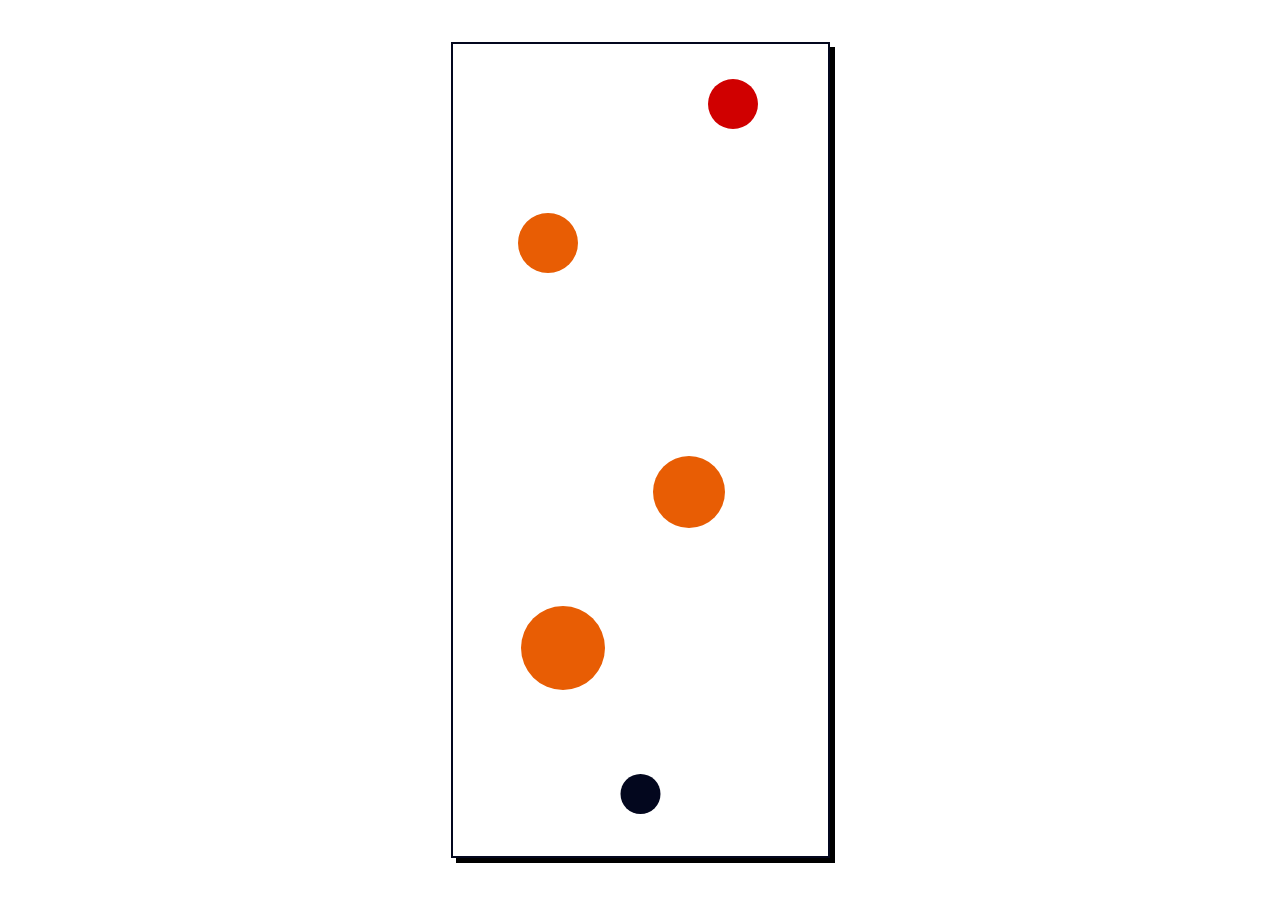
<file: BallInAHole/index.html>
<!DOCTYPE html>
<html lang="en">
<head>
    <meta charset="UTF-8">
    <meta name="viewport" content="width=device-width, initial-scale=1.0">
    <title>Ball in the hole</title>
    <link href="style.css" rel="stylesheet" type="text/css">
</head>
<body>
    <div class="container">
        <canvas id="" width="375" height="812"> </canvas>
    </div>
 
    <script src="main.js"></script>
   
    
</body>
</html>
</file>
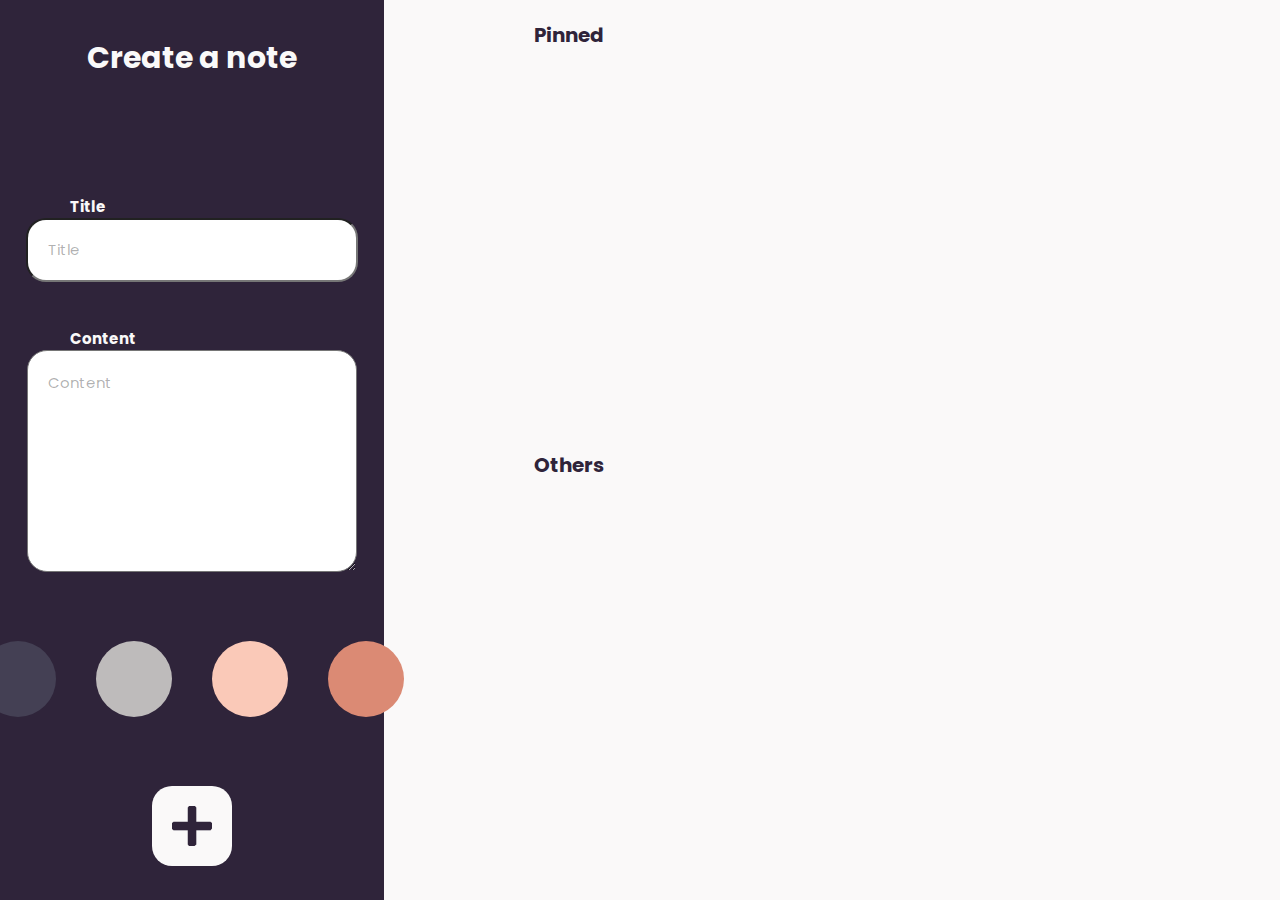
<file: notekeep/index.html>
<!DOCTYPE html>
<html lang="en">
  <head>
    <meta charset="UTF-8" />
    <meta name="viewport" content="width=device-width, initial-scale=1.0" />
    <title>NotePocket</title>
    <link rel="stylesheet" href="style.css" />
    <link
      href="https://fonts.googleapis.com/css2?family=Poppins:ital,wght@0,100;0,200;0,300;0,400;0,500;0,600;0,700;0,800;1,100;1,200;1,300;1,400;1,500;1,600;1,700&display=swap"
      rel="stylesheet"
    />
  </head>
  <body>
    <div class="container">
      <div class="createNotesBox">
        <div class="createNoteTitle">
          <h2>Create a note</h2>
        </div>
        <div class="textBox">
          <h5>Title</h5>
          <input type="text" class="title" placeholder="Title" />
          <h5>Content</h5>
          <textarea
            name="Content"
            class="content"
            placeholder="Content"
          ></textarea>
        </div>
        <div class="coloursBox">
          <div class="oneColourBox purple"></div>
          <div class="oneColourBox grey"></div>
          <div class="oneColourBox lightPink"></div>
          <div class="oneColourBox darkOrange"></div>
        </div>
        <div class="addNoteButtonSection">
          <div class="addButton"></div>
        </div>
      </div>
      <div class="notesBox">
        <div class="pinnedNotesBoxTitle">
          <h3>Pinned</h3>
        </div>
        <div class="pinnedNotesBox"></div>
        <div class="otherNotesBoxTitle">
          <h3>Others</h3>
        </div>
        <div class="otherNotesBox"></div>
      </div>
    </div>

    <script type="text/javascript" src="./notes.js" defer></script>
  </body>
</html>
</file>
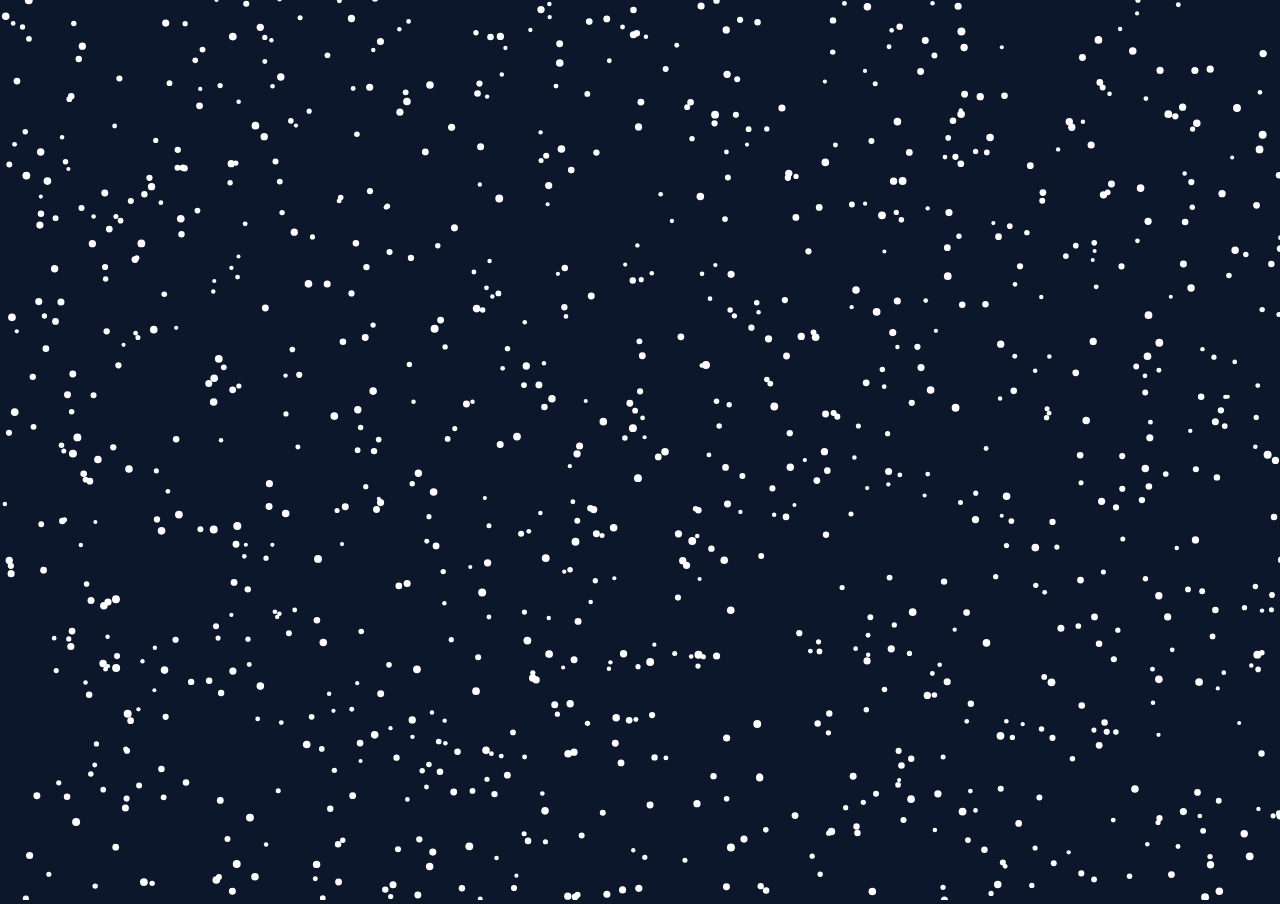
<file: Snowing/Snowing_animation/index.html>
<!DOCTYPE html>
<html lang="en">
<head>
    <meta charset="UTF-8">
    <meta name="viewport" content="width=device-width, initial-scale=1.0">
    <title>Snowing</title>
    <link href="style.css" rel="stylesheet" type="text/css">
    
</head>
<body>
    <canvas id="" width="" height=""></canvas>
    <script src="main.js"></script>
</body>
</html>
</file>
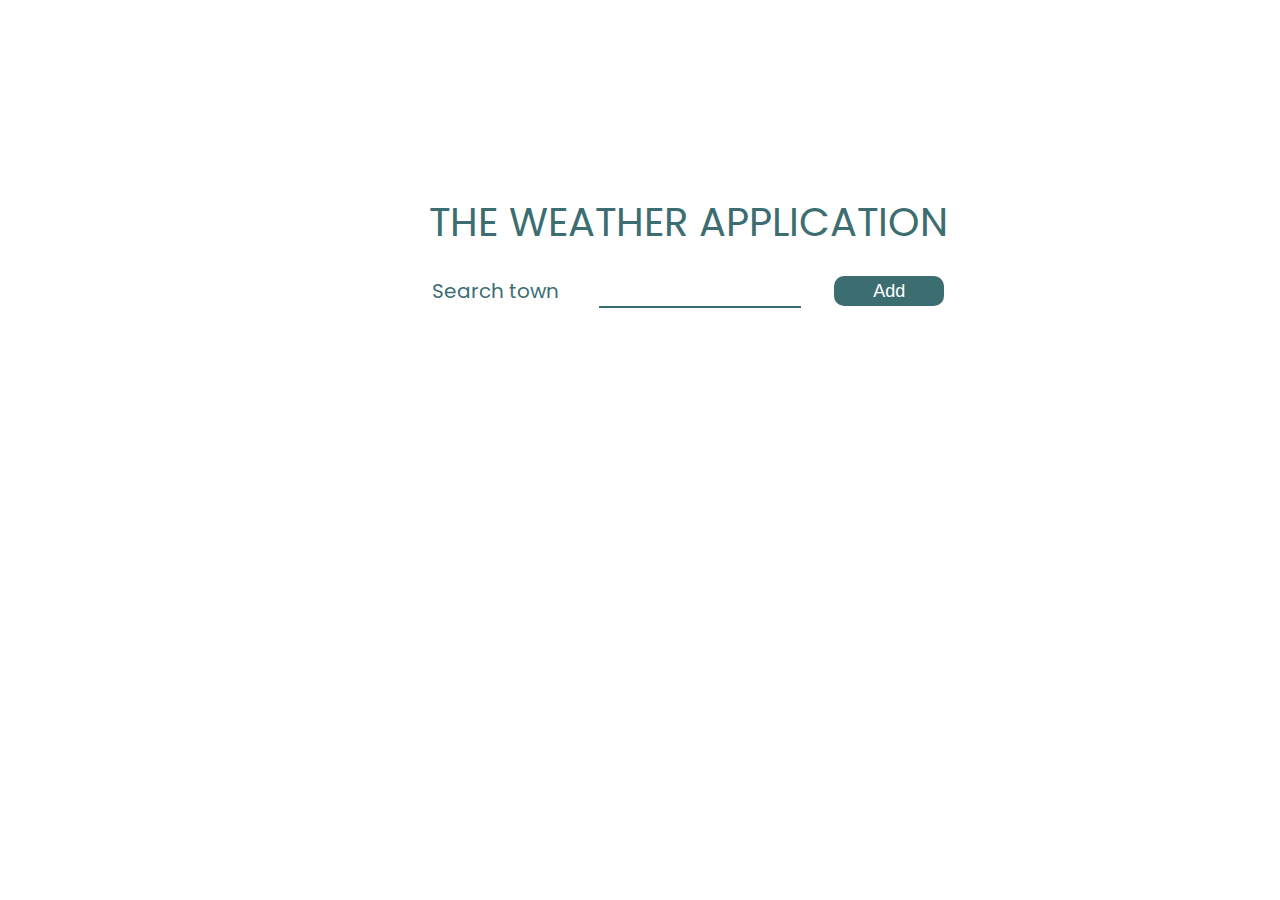
<file: Weather/Weather_app/index.html>
<!DOCTYPE html>
<html lang="en">
  <head>
    <meta charset="UTF-8" />
    <meta name="viewport" content="width=device-width, initial-scale=1.0" />
    <title>The weather application</title>
    <link href="style.css" rel="stylesheet" type="text/css" />
    <link
      href="https://fonts.googleapis.com/css2?family=Poppins:ital,wght@0,100;0,200;0,300;0,400;0,500;0,600;0,700;0,800;1,100;1,200;1,300;1,400;1,500;1,600;1,700&display=swap"
      rel="stylesheet"
    />
  </head>
  <body>
    <div class="container">
      <div class="title_and_searching_bar_box">
        <div class="app_title">The weather application</div>
        <div class="searching_bar">
          <label for="">Search town</label>
          <input type="text" class="search_town_box" />
          <button class="add_btn">Add</button>
        </div>
      </div>
      <div class="main_weather_box"></div>
    </div>
    <script src="main.js"></script>
  </body>
</html>
</file>
<file: BallInAHole/style.css>
* {
  padding: 0;
  margin: 0;
  font-family: "Poppins";
}
body {
  box-sizing: border-box;
}
.container {
  width: 100%;
  display: flex;
  justify-content: center;
  align-items: center;
  /* background-color: #bfcde0; */

  height: 100vh;
}
canvas {
  background-color: #ffffff;
  border: 2px solid #03071e;
  box-shadow: 5px 5px 0 black;
}

.game-box {
  width: 300px;
  background-color: #ffffff;
  margin-right: 1rem;
  padding: 1rem;
}

.time-box,
.button-box,
.score-box {
  width: calc(100% - 1rem);
  text-align: center;
  padding: 0.5rem;
  border: 1px solid #eee;
  margin-bottom: 1rem;
  box-shadow: 5px 5px 0 black;
}

.button-box {
  display: flex;
  justify-content: center;
}

.button-box > button {
  width: 80%;
  font-size: 1.5rem;
  border-radius: 0;
  background-color: white;
}

.time {
  font-size: 3rem;
}

.score {
  font-size: 3rem;
}

.restart-btn {
  display: none;
}
</file>
<file: notekeep/style.css>
* {
  padding: 0;
  margin: 0;
}
body {
  background-color: #faf9f9;
  font-family: "Poppins", sans-serif;
  box-sizing: border-box;
}
.container {
  width: 100%;
  height: 100vh;
  display: flex;
  flex-wrap: nowrap;
  flex-direction: row;
}
.createNotesBox {
  width: 30%;
  background-color: #2f243a;
  display: flex;
  flex-wrap: wrap;
  justify-content: center;
  align-items: center;
}
.createNoteTitle {
  flex-basis: 100%;
  text-align: center;
}
h2 {
  font-size: 30px;
  color: #faf9f9;
}
.textBox {
  flex-basis: 100%;
  display: flex;
  flex-wrap: wrap;
  justify-content: center;
}
.title,
.content {
  height: 60px;
  width: 80%;
  border-radius: 20px;
  color: #0a0a0ab8;
  font-size: 15px;
  padding-left: 20px;
}
.title::placeholder,
.content::placeholder {
  color: #07070752;
  font-size: 15px;
  font-family: "Poppins", sans-serif;
}
.content {
  height: 200px;
  padding-top: 20px;
}
h5 {
  flex-basis: 100%;
  margin-left: 70px;
  font-size: 15px;
  color: #faf9f9;
  margin-top: 3em;
}
.coloursBox {
  flex-basis: 100%;
  display: flex;
  flex-wrap: nowrap;
  justify-content: center;
}
.oneColourBox {
  border-radius: 50%;
  height: 76px;
  width: 76px;
  margin: auto 20px;
}
.oneColourBox.selected {
  box-shadow: 2px 2px 7px black;
}
.oneColourBox:hover,
.addButton:hover {
  transform: scale(0.9);
  cursor: pointer;
}
.purple,
.default_purple--active {
  background-color: #444054;
}
.grey,
.grey--active {
  background-color: #bebbbb;
}
.lightPink,
.lightPink--active {
  background-color: #fac9b8;
  color: #fac9b8;
}

.darkOrange,
.darkOrange--active {
  background-color: #db8a74;
}
.addNoteButtonSection {
  flex-basis: 100%;
  display: flex;
  width: 100%;
  justify-content: center;
}
.addButton {
  width: 80px;
  height: 80px;
  background-color: #faf9f9;
  border-radius: 20px;
  background-image: url(Image/plus.png);
  background-position: center;
  background-size: 50%;
  background-repeat: no-repeat;
}
.notesBox {
  display: flex;
  flex-wrap: wrap;
  margin: auto;
  flex-direction: column;
  width: 70%;
}
.pinnedNotesBox,
.otherNotesBox {
  overflow: scroll;
  display: flex;
  flex-wrap: wrap;
  justify-content: left;
  height: 400px;
  width: 90%;
  margin: auto;
  align-items: center;
  overflow-x: hidden;
  overflow-y: auto;
}

.pinnedNotesBoxTitle,
.otherNotesBoxTitle {
  flex-basis: 100%;
  margin: auto 150px;
}
h3 {
  color: #2f243a;
  font-size: 20px;
  flex-basis: 100%;
}

.otherNote,
.pinnedNote {
  width: 300px;
  height: auto;
  display: flex;
  flex-direction: column;
  border-radius: 20px;
  margin: 35px;
}
.singleNote_date {
  font-size: 12px;
  color: #faf9f9;
  text-align: right;
  padding: 1em 3em 1em 1em;
}
.singleNote_title {
  font-size: 22px;
  color: #faf9f9;
  padding: 20px;
}
.singleNote_content {
  font-size: 15px;
  color: #faf9f9;
  text-align: center;
  padding: auto;
}
.singleNote_options {
  display: flex;
  flex-basis: 100%;
  height: 100px;
  justify-content: center;
  margin: 20px auto;
  padding-top: 2em;
}
.singleNote_options_editNote,
.singleNote_options_pinNote,
.singleNote_options_deleteNote {
  width: 22px;
  height: 22px;
  background-position: center;
  background-size: contain;
  margin: auto 10px;
}
.singleNote_options_editNote {
  background-image: url(Image/edit.png);
}
.singleNote_options_deleteNote {
  background-image: url(Image/delete.png);
}
.singleNote_options_pinNote {
  background-image: url(Image/pin.png);
}
.singleNote_options_editNote:hover,
.singleNote_options_pinNote:hover,
.singleNote_options_deleteNote:hover {
  transform: scale(0.9);
  cursor: pointer;
}
::-webkit-scrollbar {
  width: 8px;
  border-radius: 10px;
  background-color: #4440547c;
}
::-webkit-scrollbar-thumb {
  background-color: #444054;
  border-radius: 20px;
}
</file>
<file: Snowing/Snowing_animation/style.css>
*{
    padding: 0;
    margin: 0;
    overflow: hidden;
}
body{
    box-sizing: border-box;
    background-color: #0d172b;
}
</file>
<file: Weather/Weather_app/style.css>
* {
  padding: 0;
  margin: 0;
}
body {
  background-color: #ffffff;
  font-family: "Poppins", sans-serif;
  box-sizing: border-box;
}
.container {
  display: flex;
  width: 100%;
  flex-direction: column;
  height: 100vh;
}
.title_and_searching_bar_box {
  display: flex;
  flex-basis: 100%;
  flex-direction: column;
  margin: 12em 0 auto 6em;
  align-items: center;
  justify-content: center;
}
.app_title {
  font-size: 40px;
  text-transform: uppercase;
  color: #3c6e71;
}
.searching_bar {
  display: flex;
  flex-basis: 100%;
  flex-direction: row;
  margin-top: 1.5em;
}
.searching_bar label {
  margin-right: 2em;
  font-size: 20px;
  color: #3c6e71;
}
.search_town_box {
  border-bottom: 2px solid #3c6e71;
  border-top: none;
  border-left: none;
  border-right: none;
  width: 202px;
  height: 30px;
  background-color: transparent;
  margin-right: 2.5em;
  color: #3c6e71;
  text-align: center;
  outline: none;
}
.add_btn {
  width: 110px;
  height: 30px;
  border-radius: 10px;
  background-color: #3c6e71;
  border: none;
  color: #ffffff;
  font-size: 18px;
}
.main_weather_box {
  display: flex;
  flex-basis: 100%;
  flex-wrap: wrap;
  margin: 4em 0;
  justify-content: center;
}
.weatherBox {
  position: relative;
  display: flex;
  width: 258px;
  height: 460px;
  margin: 2em;
  flex-direction: column;
  box-shadow: 5px 5px 0 #a7bdbf;
  border: 1px solid rgba(0, 0, 0, 0.1);
  border-radius: 0.5rem;
  align-items: center;
}

.weatherBox_delete {
  position: absolute;
  right: 1rem;
  top: 1rem;
}

.weatherBox_main-info {
  flex-basis: 100%;
  display: flex;
  flex-direction: column;
  background-color: #ffffff;
  align-items: center;
}
.weatherBox p {
  color: #3c6e71;
  font-size: 12px;
}
.weatherBox_current_date p {
  margin: 1em 0 0.5em 0;
}
.delete {
  width: 15px;
  height: 15px;
}
.weatherBox_city p {
  margin: 1em 0;
  font-size: 18px;
  font-weight: 500;
}
.weatherBox_current_description {
  margin-top: -0.8em;
}
.weatherBox_current_temp p {
  font-size: 40px;
  text-align: center;
}
.weatherBox_current_pressure {
  margin-left: -5rem;
}
.weatherBox_current_humidity {
  margin-right: -6rem;
}
.weatherBox_current_day p {
  font-size: 15px;
  font-weight: 500;
}
.weatherBox_current_day {
  margin: 1.2em 0;
}
.weatherBox_bottom-info {
  display: flex;
  flex-basis: 100%;
  height: 80px;
  border-top: 1px solid #3c6e71;
}
.hourly_weatherBox {
  display: flex;
  flex-direction: column;
  justify-content: center;
  align-items: center;
}
.hourly_weatherBox p {
  color: #3c6e71;
  font-size: 10px;
}
.hourly_weatherBox_description {
  width: 30px;
  height: 30px;
}
</file>
